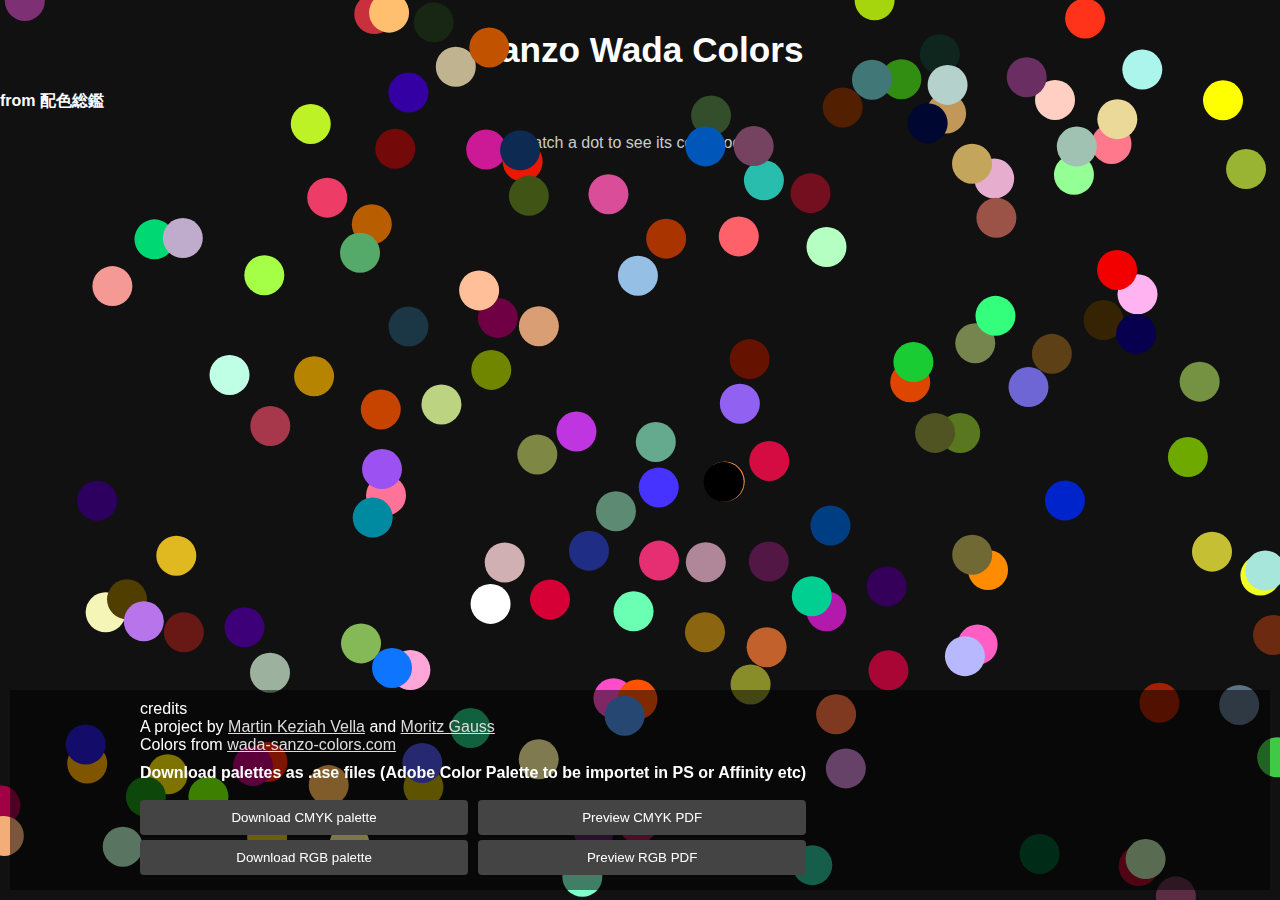
<file: index.html>
<!DOCTYPE html>
<html lang="en">
<head>
    <meta charset="UTF-8">
    <title>Sanzo Wada Dots & Download</title>
    <meta name="viewport" content="width=device-width, initial-scale=1.0">
    <meta name="description" content="Sanzo Wada Colors – An interactive display of traditional Japanese color palettes. Click a dot to view color details and copy its hex code.">
    <meta name="keywords" content="Sanzo Wada, Japanese colors, color palette, color combinations, interactive colors, CMYK, hex colors, design tool, color explorer">
    <link rel="icon" type="image/png" href="favicon.png">
    <link rel="shortcut icon" type="image/png" href="favicon.png">
    <link rel="apple-touch-icon" href="favicon.png">  
    <style>
        body, html {
            margin: 0;
            padding: 0;
            background: #111;
            color: white;
            font-family: sans-serif;
            overflow: hidden;
        }
        h1 {
            text-align: center;
            margin: 30px 10px 10px;
            font-size: 2.2em;
        }
        p {
            text-align: center;
            margin: 0 10px 20px;
            font-size: 1em;
            color: #ccc;
        }

        footer {
            position: fixed;
            bottom: 10px;
            width: calc(100% - 40px);
            margin: 0 auto;
            left: 0;
            right: 0;
            display: flex;
            flex-direction: column;
            align-items: center;
            font-size: 1em;
            background: rgba(0,0,0,0.5);
            padding: 10px;
        }
.footer-top {
    display: flex;
    justify-content: space-between;
    align-items: flex-start;
    width: 100%;
    max-width: 1000px;
    flex-wrap: wrap;
}

.credits {
    margin-bottom: 10px;
}

.credits a {
    color: #ddd;
    }

.downloads {
    display: flex;
    flex-direction: column;
    align-items: flex-end;
}

.button-row {
    display: flex;
    gap: 10px;
    margin-bottom: 5px;
    width: 100%;
    flex-wrap: wrap;
}

.downloads button {
    background: #444;
    border: none;
    padding: 10px 15px;
    color: white;
    cursor: pointer;
    border-radius: 4px;
    transition: background 0.3s;
    flex: 1 1 calc(50% - 5px);
}

.downloads button:hover {
    background: #666;
}
        #canvas {
            position: absolute;
            top: 0; left: 0;
            width: 100%;
            height: 100%;
        }
        #tooltip {
            position: fixed;
            background: rgba(0,0,0,0.7);
            color: white;
            padding: 5px 10px;
            border-radius: 4px;
            pointer-events: none;
            font-size: 12px;
            display: none;
        }
        #infoBox {
            position: fixed;
            top: 50%;
            left: 50%;
            transform: translate(-50%, -50%);
            background: rgba(0,0,0,0.5);
            color: white;
            padding: 20px;
            border-radius: 8px;
            display: none;
            text-align: center;
        }
        #infoBox span {
            display: block;
            margin: 5px 0;
        }
        #infoBox span.cmyk {
            user-select: text;
        }
        @media (max-width: 767px) {
            footer {
                width: calc(100% - 20px);
                max-height: 160px;
                font-size: 0.8em;
                padding: 5px;
            }
             .footer-top {
        flex-direction: column-reverse; /* credits unter downloads */
        align-items: center;
        text-align: center;
    }

    .downloads {
        align-items: flex-end;
    }
    .button-row {
        display: flex;
        gap: 2px; /* noch kleinerer Abstand */
        flex-wrap: wrap; /* falls nötig, umbrechen */
    }
    .downloads button {
        padding: 2px 4px; /* kleineres Padding */
        font-size: 0.7em; /* kleinere Schriftgröße */
        flex: 1;
        margin-bottom: 3px; /* weniger Abstand nach unten */
    }
}
    </style>
</head>
<body>
    <h1>Sanzo Wada Colors</h1>
<h4>
  from 
  <a href="https://g.co/kgs/HN66vmu" 
     style="text-decoration: none; color: inherit; cursor: pointer;" 
     title="A Dictionary of Color Combinations">
     配色総鑑
  </a>
</h4>
    <p>Catch a dot to see its color codes</p>
    <canvas id="canvas"></canvas>
    <div id="tooltip"></div>
    <div id="infoBox"></div>

<footer>
    <div class="footer-top">
        <div class="credits">
            credits<br>
            A project by <a href="https://instagram.com/martin_keziah_vella">Martin Keziah Vella</a> and <a href="https://moritzgauss.com">Moritz Gauss</a><br>
            Colors from <a href="https://www.wada-sanzo-colors.com" target="_blank">wada-sanzo-colors.com</a>
        </div>
        <div class="downloads">
                    <strong>   Download palettes as .ase files (Adobe Color Palette to be importet in PS or Affinity etc)</strong><br>
            <div class="button-row">
                <button onclick="confirmDownload('Sanzo_Wada_CMYK.ase')">Download CMYK palette</button>
                <button onclick="window.open('Sanzo_Wada_CMYK_Preview.pdf', '_blank')">Preview CMYK PDF</button>
            </div>
            <div class="button-row">
                <button onclick="confirmDownload('Sanzo_Wada_RGB.ase')">Download RGB palette</button>
                <button onclick="window.open('Sanzo_Wada_RGB_Preview.pdf', '_blank')">Preview RGB PDF</button>
            </div>
        </div>
    </div>
</footer>
    <script src="script.js"></script>
</body>
</html>
</file>
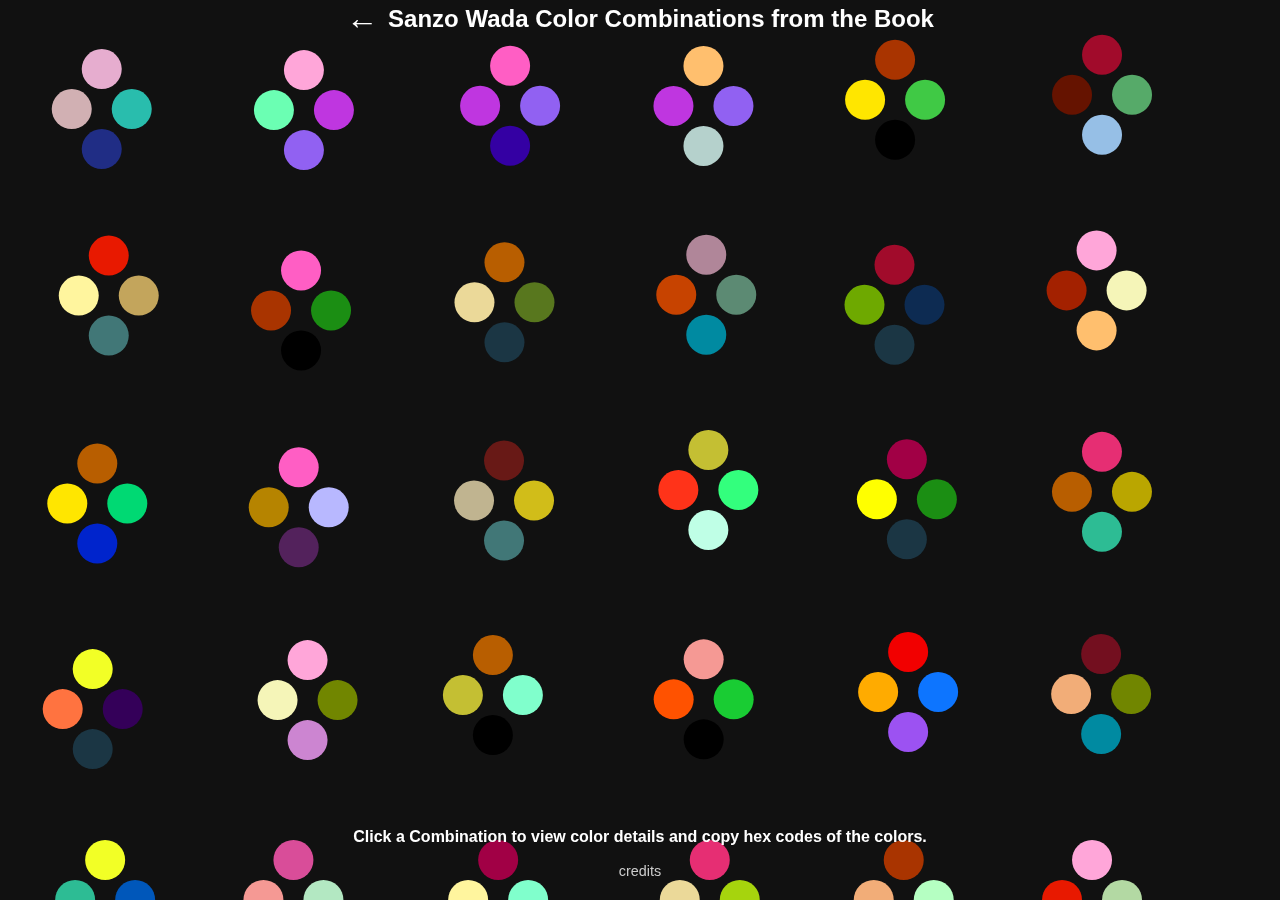
<file: combinations/index.html>
<!DOCTYPE html>
<html lang="en">
<head>
    <meta charset="UTF-8">
    <title>Sanzo Wada Combinations</title>
    <meta name="viewport" content="width=device-width, initial-scale=1.0">
    <link rel="stylesheet" href="styles.css">
    <link rel="icon" type="image/png" href="/sanzowada/favicon.png">
</head>
<body>
    <div class="header">
        <div class="header-top">
            <a href="javascript:history.back()" class="back-arrow">←</a>
            <h1>Sanzo Wada Color Combinations from the Book</h1>
        </div>
    </div>
    <canvas id="canvas"></canvas>
    <div id="tooltip" class="tooltip"></div>
    <div id="infoBox">
        <button id="closeBtn">X</button>
        <div id="infoContent"></div>
    </div>
    <div class="bottom-info">
        <p>Click a Combination to view color details and copy hex codes of the colors.</p>
        <a href="#" class="credits-link">credits</a>
        <div class="credits-popup">
            A project by <a href="https://instagram.com/martin_keziah_vella" target="_blank">Martin Keziah Vella</a> and <a href="https://moritzgauss.com" target="_blank">Moritz Gauss</a><br>
            Colors from <a href="https://www.wada-sanzo-colors.com" target="_blank">wada-sanzo-colors.com</a>
        </div>
    </div>
    <script src="script.js"></script>
</body>
</html>
</file>
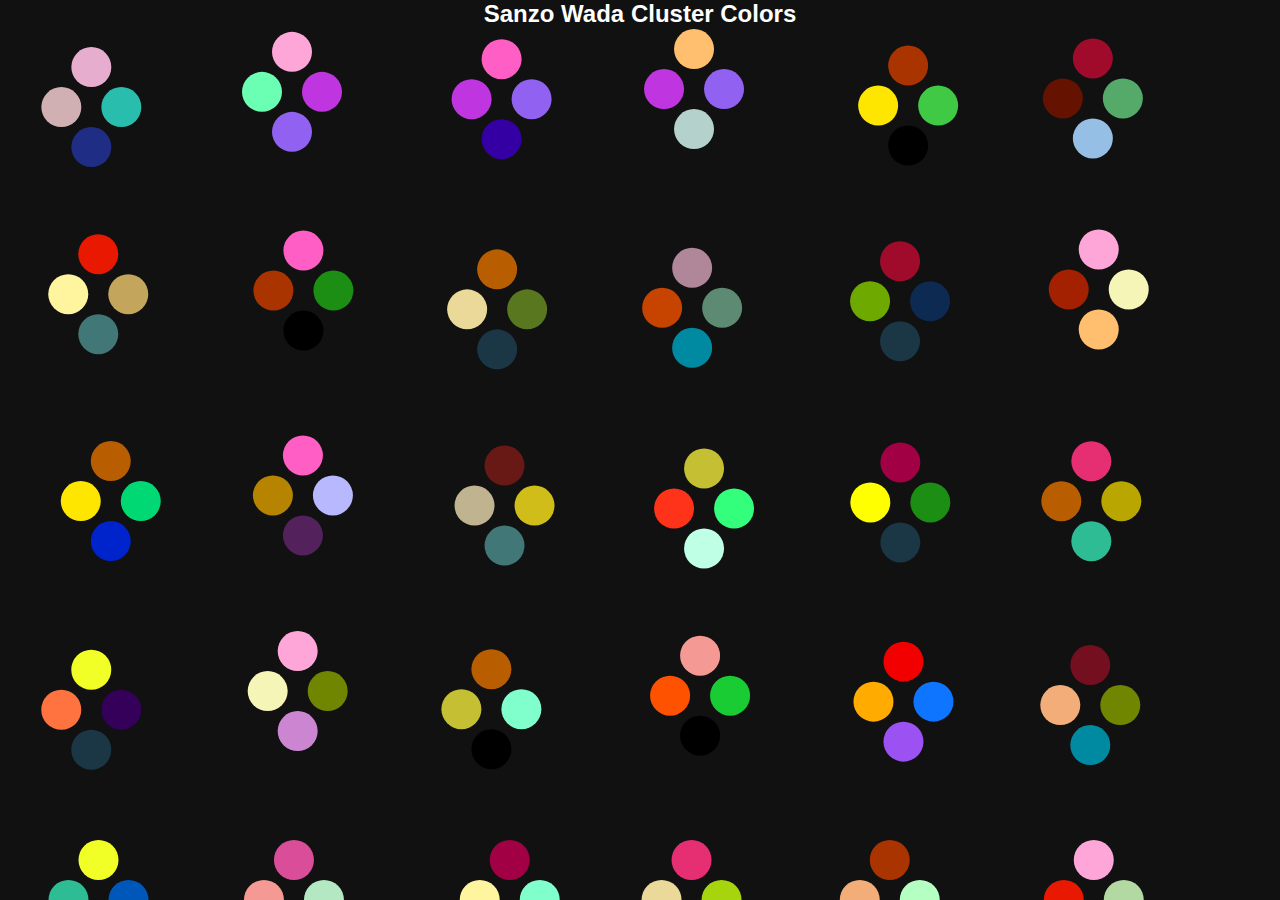
<file: combinations/combinations.html>
<!DOCTYPE html>
<html lang="en">
<head>
    <meta charset="UTF-8">
    <title>Sanzo Wada Cluster Colors</title>
    <meta name="viewport" content="width=device-width, initial-scale=1.0">
    <link rel="stylesheet" href="styles.css">
</head>
<body>
    <h1>Sanzo Wada Cluster Colors</h1>
    <canvas id="canvas"></canvas>
    <div id="infoBox">
        <button id="closeBtn">X</button>
        <div id="infoContent"></div>
    </div>
    <script src="script.js"></script>
</body>
</html>
</file>
<file: combinations/styles.css>
body, html {
    margin: 0;
    padding: 0;
    overflow: hidden;
    background: #111;
    color: white;
    font-family: sans-serif;
}

h1 {
    text-align: center;
    margin: 0;
    font-size: 1.5em;
}

#canvas {
    position: absolute;
    top: 0; left: 0;
    width: 100%;
    height: 100%;
    cursor: default;
}

#infoBox {
    display: none;
    position: fixed;
    top: 50%;
    left: 50%;
    transform: translate(-50%, -50%);
    background: rgba(0, 0, 0, 0.5);
    color: white;
    padding: 20px;
    border-radius: 8px;
    z-index: 1000;
}

#closeBtn {
    position: absolute;
    top: 5px;
    right: 10px;
    background: red;
    border: none;
    color: white;
    font-weight: bold;
    cursor: pointer;
}

.tooltip {
    display: none;
    position: absolute;
    background: rgba(0, 0, 0, 0.8);
    color: white;
    padding: 8px;
    border-radius: 4px;
    pointer-events: none;
    z-index: 1000;
    font-size: 14px;
}

.header-top {
    position: fixed;
    top: 0;
    left: 50%;
    transform: translateX(-50%);
    display: flex;
    align-items: center;
    gap: 10px;
    z-index: 1000;
}

.header-top h1 {
    margin: 0;
    font-size: 1.5em;
    color: white;
}

.back-arrow {
    color: white;
    font-style: bold;
    text-decoration: none;
    margin: 0;
    font-size: 2em;
    transition: transform 0.2s;
}

.back-arrow:hover {
    transform: translateX(-3px);
}

.bottom-info {
    position: fixed;
    bottom: 20px;
    left: 50%;
    transform: translateX(-50%);
    text-align: center;
    z-index: 1000;
}

.bottom-info p {
    font-weight: bold;
    color: #fff;
    font-size: 1em;
}

.credits-link {
    color: #ccc;
    text-decoration: none;
    font-size: 0.9em;
    cursor: pointer;
    transition: color 0.3s;
}

.credits-link:hover {
    color: white;
}

.credits-popup {
    display: none;
    position: absolute;
    bottom: 100%;
    left: 50%;
    transform: translateX(-50%);
    background: rgba(0, 0, 0, 0.8);
    padding: 10px 15px;
    border-radius: 4px;
    margin-bottom: 10px;
    white-space: nowrap;
    font-size: 0.9em;
}

.credits-popup a {
    color: #ccc;
    text-decoration: none;
    transition: color 0.3s;
}

.credits-popup a:hover {
    color: white;
}

@media (max-width: 768px) {
    #infoBox {
        width: 80%;
        max-width: 300px;
        background: rgba(0, 0, 0, 0.3);
        border: 1px solid rgba(255, 255, 255, 0.5);
    }
    .tooltip {
        display: none !important;
    }
    .credits-popup {
        font-size: 0.8em;
        padding: 8px 12px;
    }

    .header-top {
        flex-direction: column;
        align-items: center;
        gap: 4px;
    }

    .back-arrow {
        position: relative;
        left: 0;
        transform: none;
        font-size: 1.2em;
    }

    .back-arrow:hover {
        transform: translateX(-3px);
    }

    .header-top h1 {
        text-align: center;
        font-size: 1em;
    }
}
</file>
